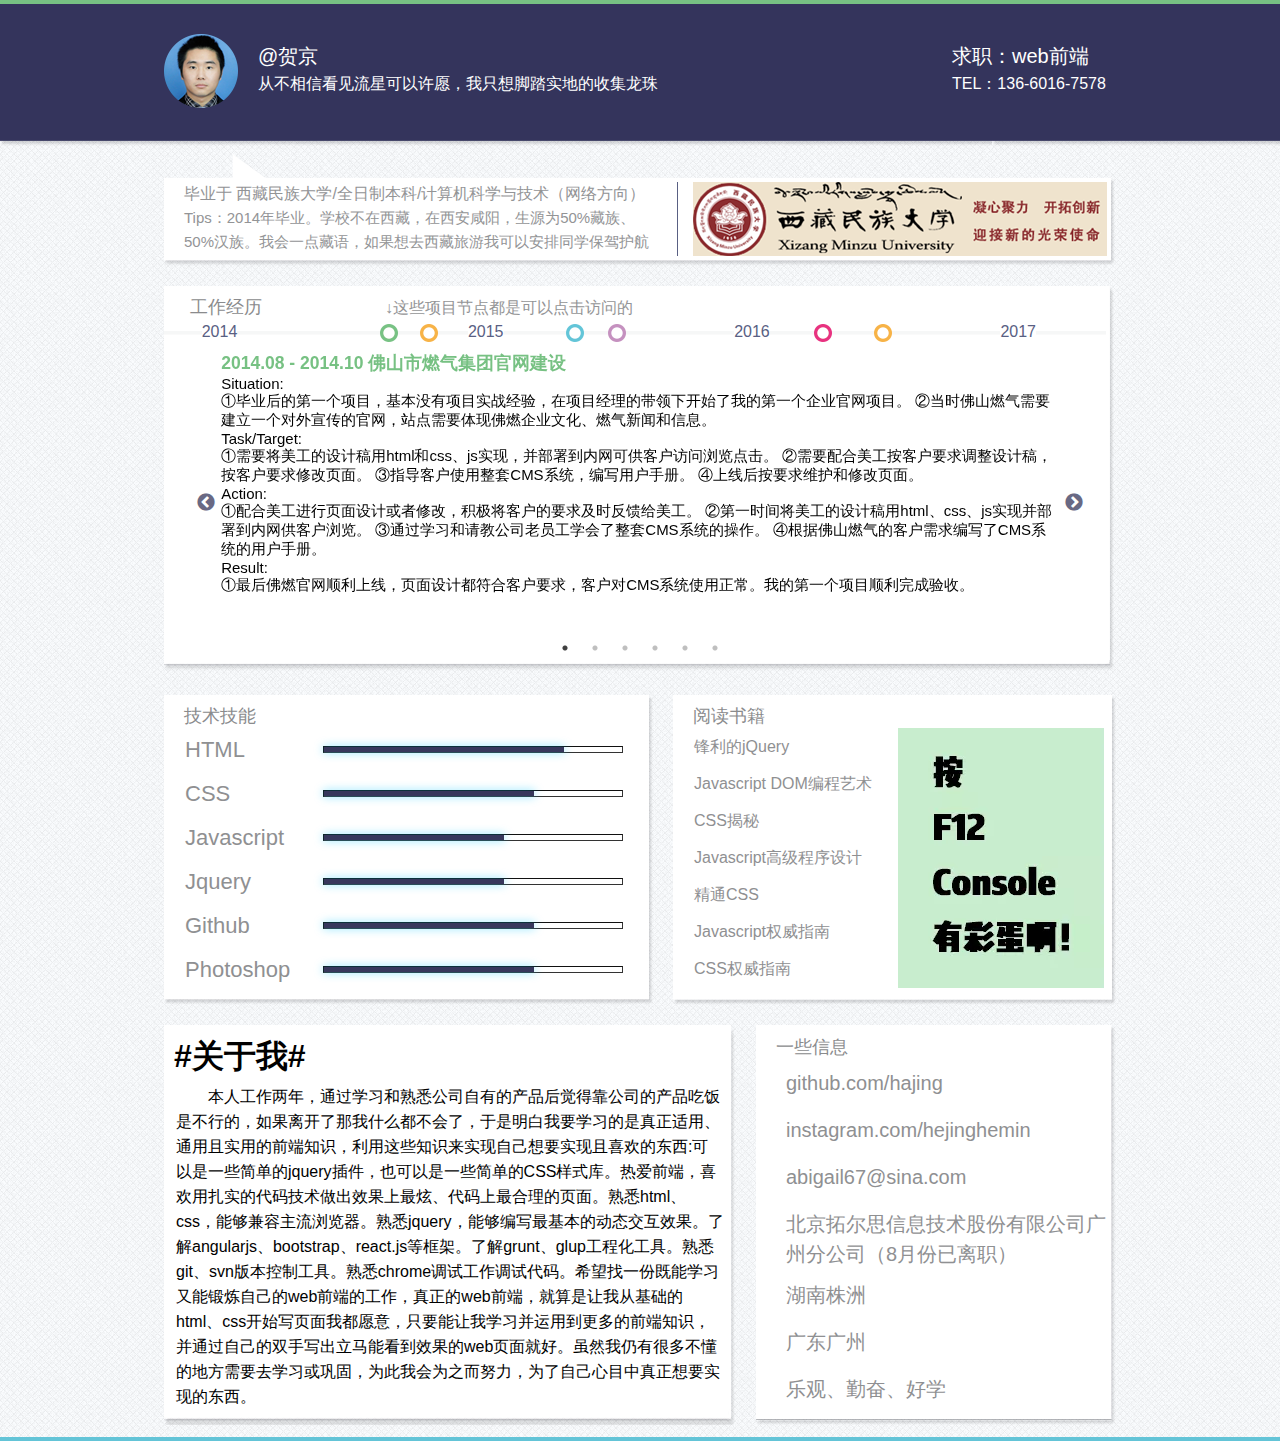
<file: index.html>
<!DOCTYPE html>
<html lang="en">
<head>
    <meta charset="UTF-8">
    <title>贺京简历</title>
    <link rel="icon" href="images/favicon.ico">
    <link rel="stylesheet" href="styles/reset.css" />
    <link rel="stylesheet" href="styles/skill.css" />
    <link rel="stylesheet" href="styles/fonts.css" />
    <link rel="stylesheet" href="styles/index.css" />
    <link rel="stylesheet" href="styles/slick.css" />
    <link rel="stylesheet" href="styles/slick-theme.css" />
    <link rel="stylesheet" href="http://code.ionicframework.com/ionicons/2.0.1/css/ionicons.min.css" />
    <link rel="stylesheet" href="styles/tooltips.css" />
    <link rel="stylesheet" href="styles/animate.css">
</head>
<body>
<div class="header">
    <div class="public-container clearfloat">
        <div class="header-photo float-left"><a href="#"></a></div>
        <div class="header-mid float-left">
            <p class="my-name">@贺京
                <span class="ion-social-chrome-outline"></span>
                <span class="ion-social-dribbble-outline"></span>
                <span class="ion-social-html5-outline"></span>
                <span class="ion-social-css3-outline"></span>
                <span class="ion-social-javascript-outline"></span>
                <span class="ion-social-angular-outline"></span>
                <span class="ion-social-sass"></span>
            </p>
            <p class="my-introduce">从不相信看见流星可以许愿，我只想脚踏实地的收集龙珠</p>
        </div>
        <div class="header-info float-right">
            <p class="my-birth ">求职：web前端</p>
            <p class="my-phone ">TEL：136-6016-7578</p>
        </div>
    </div>
</div>
<div class="university">
    <div class="university-info public-container">
        <div class="university-name float-left">
            <p class="graduation-info animated zoomIn">毕业于 西藏民族大学/全日制本科/计算机科学与技术（网络方向）</p>
            <p class="some-tips animated zoomIn">Tips：2014年毕业。学校不在西藏，在西安咸阳，生源为50%藏族、50%汉族。我会一点藏语，如果想去西藏旅游我可以安排同学保驾护航</p>
        </div>
        <div class="university-logo float-right">
            <a class="tooltips-top" data-tooltips="(눈_눈)应该不会有人说我在帮学校打广告吧，不会玩真的举报我吧 (ง •̀_•́)ง┻━┻ " title="西藏民族大学,点击可访问" target="_blank" href="http://baike.baidu.com/link?url=kOkjsMharUzK5vvzofLGTBQajDALG_eP4PoKnV4ZICQW_C3OxlEjjxFpkznuaQ3IZ9SKh5mh8TqFNiZNN0mx9Uwcb9tB5c2M8KDYQNEnSxk_MXf741KLjba_rmzKNfS14_TT-KOkUbr0DPRE-1eMwK"></a>
        </div>
    </div>
</div>
<div class="experience">
    <div class="experience-show public-container">
        <div class="experience-title">工作经历 <span id="tips">↓这些项目节点都是可以点击访问的</span></div>
        <ul class="experience-item">
            <li class="first-li">
                <span class="li-fir-span">2014</span>
                <a href="http://www.fsgas.com/" target="_blank" data-tooltips="毕业后的第一个项目，新手上路。点击可访问" class="experience-one tooltips-top slick_dots"></a>
                <a href="http://www.gddrc.gov.cn/" target="_blank" data-tooltips="14年9月份的项目，当时驻点在发改委。点击可访问" class="experience-two tooltips-top slick_dots"></a>
                <span class="li-sec-span">2015</span>
                <a href="http://www.jxzwfww.gov.cn/bmfw/" data-tooltips="当时出差到南昌江西省政府，没日没夜连续加班七天。点击可访问" target="_blank" class="experience-three tooltips-top slick_dots"></a>
                <a href="http://www.gdd.gov.cn/" data-tooltips="广州开发区政府门户网项目，当时驻点伙食还是不错。点击可访问" target="_blank" class="experience-four tooltips-top slick_dots"></a>
                <span class="li-thi-span">2016</span>
                <a href="http://www.gz121.gov.cn/" data-tooltips="广州市气象局项目，气象局环境超级好，像个别墅。点击可访问" target="_blank" class="experience-five tooltips-top slick_dots"></a>
                <a href="http://www.gffunds.com.cn/" data-tooltips="广发基金项目，学到了很多很多，到此决定辞职专注前端。点击可访问" target="_blank" class="experience-six tooltips-top slick_dots"></a>
                <span class="li-fou-span">2017</span>
            </li>
        </ul>
        <div class="test-class">
            <div>
                <h3 class="experience-green">2014.08 - 2014.10 佛山市燃气集团官网建设</h3>
                <p>
                    <p>Situation:</p>
                    <p>
                        ①毕业后的第一个项目，基本没有项目实战经验，在项目经理的带领下开始了我的第一个企业官网项目。
                        ②当时佛山燃气需要建立一个对外宣传的官网，站点需要体现佛燃企业文化、燃气新闻和信息。
                    </p>
                    <p>Task/Target:</p>
                    <p>
                        ①需要将美工的设计稿用html和css、js实现，并部署到内网可供客户访问浏览点击。
                        ②需要配合美工按客户要求调整设计稿，按客户要求修改页面。
                        ③指导客户使用整套CMS系统，编写用户手册。
                        ④上线后按要求维护和修改页面。
                    </p>
                    <p>Action:</p>
                    <p>
                        ①配合美工进行页面设计或者修改，积极将客户的要求及时反馈给美工。
                        ②第一时间将美工的设计稿用html、css、js实现并部署到内网供客户浏览。
                        ③通过学习和请教公司老员工学会了整套CMS系统的操作。
                        ④根据佛山燃气的客户需求编写了CMS系统的用户手册。
                    </p>
                    <p>Result:</p>
                    <p>
                        ①最后佛燃官网顺利上线，页面设计都符合客户要求，客户对CMS系统使用正常。我的第一个项目顺利完成验收。
                    </p>
                </p>
            </div>
            <div>
                <h3 class="experience-yellow">2014.09 - 2015.03 广东省发改委门户网站改版</h3>
                <p>
                <p>Situation:</p>
                <p>
                    ①因为我html、css基础比较好，于是在佛燃项目期间被借调到发改委官网旧站改版项目。
                    ②发改委旧站部署的旧服务器空间基本满了，已将数据迁移，需设根据新的设计稿建站以展示迁移出的数据。
                </p>
                <p>Task/Target:</p>
                <p>
                    ①驻点发改委。
                    ②用html、css、js实现美工的设计稿并部署到新服务器展示数据。
                    ③配合美工按客户要求修改设计稿，按客户要求调整页面。
                    ④对服务器数据库进行整理，删除旧系统遗留不必要的数据。
                    ⑤调整旧站的页面以及旧站页面的兼容性。
                </p>
                <p>Action:</p>
                <p>
                    ①第一时间将美工的设计稿用html、css、js实现并部署到新服务器。
                    ②积极将客户的要求及时反馈给美工，按客户的要求修改页面。
                    ③用基本的SQL语句对数据库旧数据进行删除整理。
                    ④将旧站的table布局用div的方式进行替换，并解决一些兼容性问题。
                </p>
                <p>Result:</p>
                <p>
                    ①开始接触页面兼容性问题。学会了和客户交流的方式，学会了按权重来处理事情和任务。发改委项目顺利上线。
                </p>
                </p>
            </div>
            <div>
                <h3 class="experience-blue">2015.04 - 2015.04 江西政务服务网建设</h3>
                <p>
                <p>Situation:</p>
                <p>
                    ①项目急于上线，客户看不到成果想投诉，项目经理决定带一队人前往江西省南昌市江西省政府直接参与工作。
                    ②队伍一共七人，负责前端工作的有三个，其中一个是我。
                </p>
                <p>Task/Target:</p>
                <p>
                    ①参照浙江政务服务网便民服务模块实现相同功能。
                    ②用html和css、js实现美工设计稿。
                    ③实现地图查询功能、并提供附件公共设施、场馆设施信息，实现当前位置与目的地交通路线规划。
                    ④根据接口数据在前台页面实现五角星打分。
                </p>
                <p>Action:</p>
                <p>
                    ①研究浙江政务服务网便民服务模块。
                    ②做好前期准备，按需求实现美工设计稿。
                    ③调用百度地图api实现地图功能，将坐标中心设置为省政府，以便查询范围准确。
                    ④用$.ajax获取接口数据并根据相应的数值按比例换算成背景宽度以实现打分。
                </p>
                <p>Result:</p>
                <p>
                    ①开始使用$.ajax方法调用数据接口。经过七天没日没夜的加班工作，最终完成项目及时上线。
                </p>
                </p>
            </div>
            <div>
                <h3 class="experience-purple">2015.06 - 2015.08 广州开发区、萝岗区政府门户网站建设</h3>
                <p>
                <p>Situation:</p>
                <p>
                    ①整个项目就我一个人。
                    ②时间为两个月，要在广州开发区正式挂牌之前完成。
                </p>
                <p>Task/Target:</p>
                <p>
                    ①完成整个站点的建设。
                    ②用html和css、js实现美工设计稿。
                    ③实现站内文档标题、内容检索。
                    ④实现信访信箱、问卷调查等功能。
                    ⑤实现前台发布的文章正文字体格式统一的功能。
                    ⑥上线后按要求维护和修改页面。
                </p>
                <p>Action:</p>
                <p>
                    ①驻点萝岗区政府，按需求实现美工设计稿，积极将客户的要求及时反馈给美工。
                    ②配合美工进行页面设计或者修改，在不走公司美工修改设计稿流程的情况下按客户的要求修改页面。
                    ③配合公司产品对标题和正文字段进行检索以实现检索功能。
                    ④配合公司产品用form表单实现信访信箱、问卷调查功能。
                    ⑤用jquery获取文档的相应文章内容之后进行批量的样式修改。
                </p>
                <p>Result:</p>
                <p>
                    ①前期客户需求一直在变动，但每次都按客户的要求实现了，最后顺利上线，站点没有问题一切正常。
                </p>
                </p>
            </div>
            <div>
                <h3 class="experience-red">2015.10 - 2016.03 广州市气象局门户建设</h3>
                <p>
                <p>Situation:</p>
                <p>
                    ①因为是气象官网，所以展示的数据比较多，部分调用接口，部分直接嵌套。
                    ②项目组一共两个人，驻点气象局。
                </p>
                <p>Task/Target:</p>
                <p>
                    ①完成市气象局站点80%的功能，完全负责八个区县气象局的八个站点的建设。
                    ②用html和css、js实现美工设计稿。
                    ③根据气象接口数据实时将气象信息显示在“今日天气”、“灾害预警”、“应急响应”模块。
                    ④实现可拖拽排序按个人习惯自定义显示的个性化站点。
                    ⑤上线后按要求维护和修改页面。
                </p>
                <p>Action:</p>
                <p>
                    ①按需求实现美工设计稿，积极将客户的要求及时反馈给美工。
                    ②在不走公司美工修改设计稿流程的情况下按客户的要求修改页面。
                    ③用$.ajax获取气象接口数据，并通过选择器渲染数据到前台页面。
                    ④用jquery插件实现可自由拖拽摆放的页面显示模块。
                </p>
                <p>Result:</p>
                <p>
                    ①站点顺利上线，各气象信息显示正常，各区县站点正常。后因接口数据格式调整，同事接手维护。
                </p>
                </p>
            </div>
            <div>
                <h3 class="experience-yellow">2016.04 - 2016.06 广发基金主站改版</h3>
                <p>
                <p>Situation:</p>
                <p>
                    ①广发基金80%的数据来源于接口。
                    ②用gitlab协同开发和代码管理，最后合并分支并推到正式环境。
                </p>
                <p>Task/Target:</p>
                <p>
                    ①负责广发基金主站40%的功能，完全负责客服子站建设。
                    ②用html和css、js实现美工设计稿。
                    ③调用基金接口获取数据实现基金推荐功能，并展示基金收益情况和购买状态等信息。
                    ④实现前台发布的文章页面字体格式统一的功能。
                    ⑤上线后按要求维护和修改页面。
                </p>
                <p>Action:</p>
                <p>
                    ①按需求实现美工设计稿，及时处理gitlab上指派给我的任务和问题。
                    ②用Promise.resolve和$.ajax方法获取基金接口数据并绘制table表格在前台页面渲染显示基金收益情况等信息，如基金不能购买则置灰购买按钮。
                    ③用jquery获取文档的相应文章内容之后进行批量的样式修改。
                    ④配合公司产品对客服子站的问题进行检索。
                </p>
                <p>Result:</p>
                <p>
                    ①站点顺利上线。在广发基金项目中我学到了很多很多，对前端大牛更是佩服，知道了自己的不足，还需要努力。
                </p>
                </p>
            </div>
        </div>
    </div>
</div>
<div class="skill">
    <div class="skill-show public-container">
        <div class="skill-books float-right">
            <div class="skill-left-title"><a target="_blank" href="https://hajing.github.io/MyBookshelf/" title="点击访问我的书架">阅读书籍</a></div>
            <div class="books-name float-left">
                <ol id="linklist">
                    <li>
                        <a title="锋利的jQuery" target="_blank" href="https://book.douban.com/subject/10792216/">锋利的jQuery</a>
                    </li>
                    <li>
                        <a title="Javascript DOM编程艺术" target="_blank" href="https://book.douban.com/subject/6038371/">Javascript DOM编程艺术</a>
                    </li>
                    <li>
                        <a title="CSS揭秘" target="_blank" href="https://book.douban.com/subject/26745943/">CSS揭秘</a>
                    </li>
                    <li>
                        <a title="Javascript高级程序设计" target="_blank" href="https://book.douban.com/subject/10546125/">Javascript高级程序设计</a>
                    </li>
                    <li>
                        <a title="精通CSS" target="_blank" href="https://book.douban.com/subject/4736167/">精通CSS</a>
                    </li>
                    <li>
                        <a title="Javascript权威指南" target="_blank" href="https://book.douban.com/subject/10549733/">Javascript权威指南</a>
                    </li>
                    <li>
                        <a title="CSS权威指南" target="_blank" href="https://book.douban.com/subject/2308234/">CSS权威指南</a>
                    </li>
                </ol>
            </div>
        </div>
        <div class="skill-detail float-left">
            <div class="skill-right-title">技术技能</div>
            <div class="skill-name float-left">
                <ul class="skill-list">
                    <li class="skill-item">HTML</li>
                    <li class="skill-item">CSS</li>
                    <li class="skill-item">Javascript</li>
                    <li class="skill-item">Jquery</li>
                    <li class="skill-item">Github</li>
                    <li class="skill-item">Photoshop</li>
                </ul>
            </div>
            <div class="skill-line float-right">
                <div class="content">
                    <div class="col">
                        <ul id="skill">
                            <li><span title="80%" class="expand html"></span></li>
                            <li><span title="70%" class="expand css"></span></li>
                            <li><span title="60%" class="expand javascript"></span></li>
                            <li><span title="60%" class="expand jquery"></span></li>
                            <li><span title="70%" class="expand github"></span></li>
                            <li><span title="70%" class="expand photoshop"></span></li>
                        </ul>
                    </div>
                </div>
            </div>
        </div>
    </div>
</div>
<div class="about">
    <div class="about-detail public-container">
        <div class="about-webDesign float-right">
            <div class="about-info-title">一些信息</div>
            <ul class="about-info">
                <li><span class="ion-social-github"></span><a title="贺京的github" target="_blank" href="https://github.com/hajing">github.com/hajing</a></li>
                <li><span class="ion-social-instagram"></span><a title="贺京的ins" target="_blank" href="https://www.instagram.com/hejinghemin/">instagram.com/hejinghemin</a></li>
                <li><span class="ion-email-unread"></span><a title="点击给我发送邮件" href="mailto:abigail67@sina.com">abigail67@sina.com</a></li>
                <li><span class="ion-ios-briefcase"></span><a class="about-info-nolink">北京拓尔思信息技术股份有限公司广州分公司（8月份已离职）</a></li>
                <li><span class="ion-ios-home"></span><a class="about-info-nolink">湖南株洲</a></li>
                <li><span class="ion-ios-location"></span><a class="about-info-nolink">广东广州</a></li>
                <li><span class="ion-ios-pricetags"></span><a class="about-info-nolink">乐观、勤奋、好学</a></li>
            </ul>
        </div>
        <div class="about-me">
            <h1>#关于我#</h1>
            <p>
                本人工作两年，通过学习和熟悉公司自有的产品后觉得靠公司的产品吃饭是不行的，如果离开了那我什么都不会了，于是明白我要学习的是真正适用、通用且实用的前端知识，利用这些知识来实现自己想要实现且喜欢的东西:可以是一些简单的jquery插件，也可以是一些简单的CSS样式库。热爱前端，喜欢用扎实的代码技术做出效果上最炫、代码上最合理的页面。熟悉html、css，能够兼容主流浏览器。熟悉jquery，能够编写最基本的动态交互效果。了解angularjs、bootstrap、react.js等框架。了解grunt、glup工程化工具。熟悉git、svn版本控制工具。熟悉chrome调试工作调试代码。希望找一份既能学习又能锻炼自己的web前端的工作，真正的web前端，就算是让我从基础的html、css开始写页面我都愿意，只要能让我学习并运用到更多的前端知识，并通过自己的双手写出立马能看到效果的web页面就好。虽然我仍有很多不懂的地方需要去学习或巩固，为此我会为之而努力，为了自己心目中真正想要实现的东西。
            </p>
        </div>
    </div>
</div>
<div class="footer"></div>
<script src="scripts/jquery.js"></script>
<script src="scripts/slick.min.js"></script>
<script src="scripts/addLoadEvent.js"></script>
<script src="scripts/index.js"></script>
<script src="scripts/insertAfter.js"></script>
<script src="scripts/moveElement.js"></script>
<script src="scripts/prepareSlideshow.js"></script>
<script src="scripts/fun_dog.js"></script>
<script type="text/javascript">
    if(window.location.toString().indexOf('pref=padindex') != -1){
    }else{
        if(/AppleWebKit.*Mobile/i.test(navigator.userAgent) || (/MIDP|SymbianOS|NOKIA|SAMSUNG|LG|NEC|TCL|Alcatel|BIRD|DBTEL|Dopod|PHILIPS|HAIER|LENOVO|MOT-|Nokia|SonyEricsson|SIE-|Amoi|ZTE/.test(navigator.userAgent))){
            if(window.location.href.indexOf("?mobile")<0){
                try{
                    if(/Android|Windows Phone|webOS|iPhone|iPod|BlackBerry/i.test(navigator.userAgent)){
                        window.location.href="mobile.html";
                    }else if(/iPad/i.test(navigator.userAgent)){
                        window.location.href="mobile.html"
                    }else{
                        window.location.href="mobile.html"
                    }
                }catch(e){}
            }
        }
    }
</script>
</body>
</html>
</file>
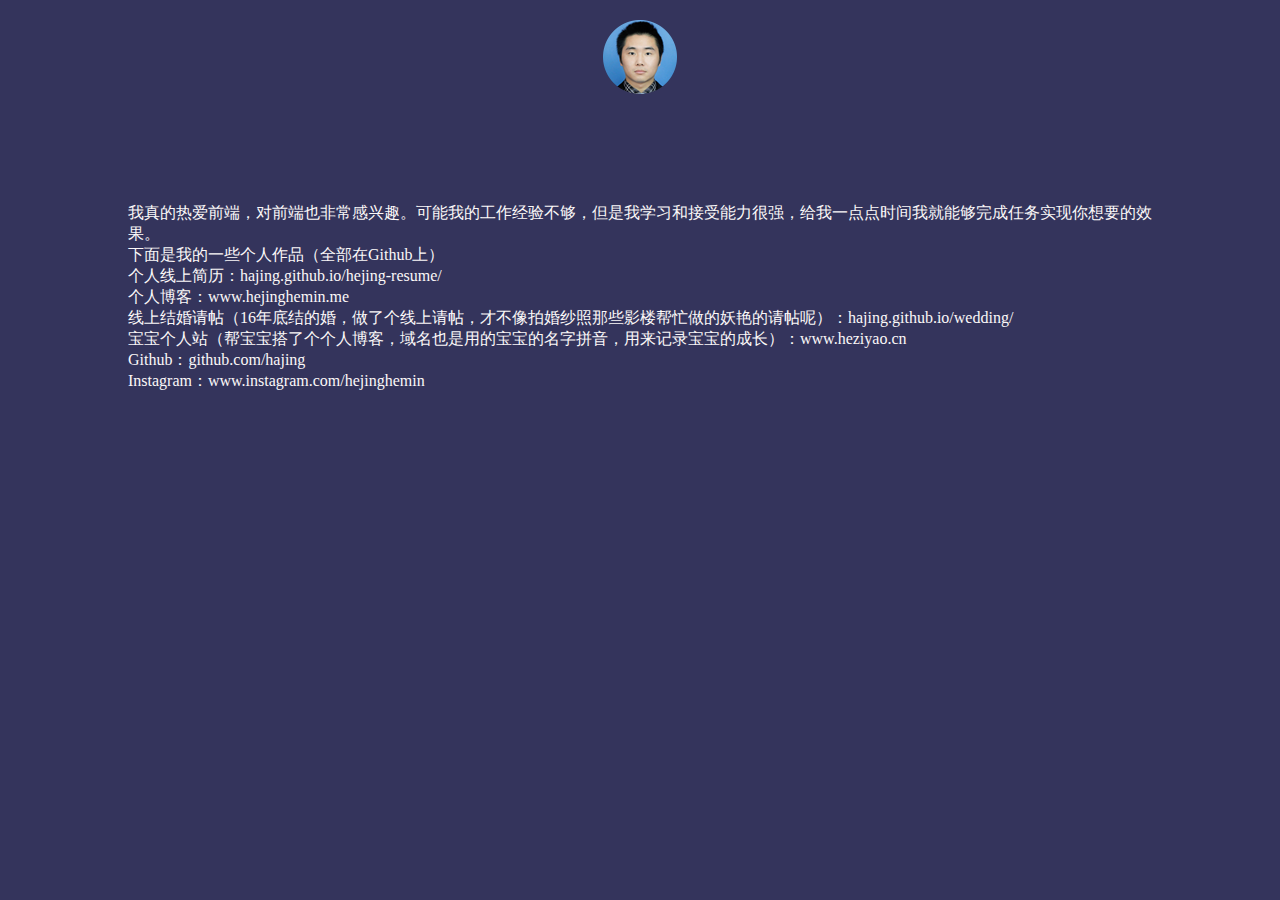
<file: mobile.html>
<!DOCTYPE html>
<html lang="en">
<head>
    <meta charset="UTF-8">
    <meta name="viewport" content="width=device-width, initial-scale=1, user-scalable=no, minimal-ui">
    <meta content="yes" name="apple-mobile-web-app-capable">
    <meta content="black" name="apple-mobile-web-app-status-bar-style">
    <meta name="format-detection" content="telephone=no, email=no">
    <title>贺京简历</title>
    <link rel="stylesheet" href="styles/PageSlider.css"/>
    <!--custom style-->
    <style>
    </style>
</head>
<body>
<div class="page-wrap">
    <div class="page">
        <div class="mypic"><img src="images/hejing.png"></div>
        <div class="title">贺京</div>
        <div class="subtitle">从不相信看见流星可以许愿，我只想脚踏实地的收集龙珠</div>
        <div class="content">
            我真的热爱前端，对前端也非常感兴趣。可能我的工作经验不够，但是我学习和接受能力很强，给我一点点时间我就能够完成任务实现你想要的效果。
            <br>
            下面是我的一些个人作品（全部在Github上）
            <br>
            个人线上简历：hajing.github.io/hejing-resume/
            <br>
            个人博客：www.hejinghemin.me
            <br>
            线上结婚请帖（16年底结的婚，做了个线上请帖，才不像拍婚纱照那些影楼帮忙做的妖艳的请帖呢）：hajing.github.io/wedding/
            <br>
            宝宝个人站（帮宝宝搭了个个人博客，域名也是用的宝宝的名字拼音，用来记录宝宝的成长）：www.heziyao.cn
            <br>
            Github：github.com/hajing
            <br>
            Instagram：www.instagram.com/hejinghemin
        </div>
        <div class="arrow-h"><i></i></div>
    </div>

    <div class="page">
        <div class="title">#关于我#</div>
        <div class="subtitle"></div>
        <div class="content">
            本人工作两年，通过学习和熟悉公司自有的产品后觉得靠公司的产品吃饭是不行的，如果离开了那我什么都不会了，于是明白我要学习的是真正适用、通用且实用的前端知识，利用这些知识来实现自己想要实现且喜欢的东西:可以是一些简单的jquery插件，也可以是一些简单的CSS样式库。热爱前端，喜欢用扎实的代码技术做出效果上最炫、代码上最合理的页面。熟悉html、css，能够兼容主流浏览器。熟悉jquery，能够编写最基本的动态交互效果。了解angularjs、bootstrap、react.js等框架。了解grunt、glup工程化工具。熟悉git、svn版本控制工具。熟悉chrome调试工作调试代码。希望找一份既能学习又能锻炼自己的web前端的工作，真正的web前端，就算是让我从基础的html、css开始写页面我都愿意，只要能让我学习并运用到更多的前端知识，并通过自己的双手写出立马能看到效果的web页面就好。虽然我仍有很多不懂的地方需要去学习或巩固，为此我会为之而努力，为了自己心目中真正想要实现的东西。
        </div>
    </div>
</div>

<script src="scripts/zepto.min.js"></script>
<script src="scripts/PageSlider.js"></script>
<script>
    new PageSlider({
        pages: $('.page-wrap .page'),
        direction: 'h',
        animationPlayOnce: true
    });
</script>
</body>
</html>
</file>
<file: styles/skill.css>
* {margin: 0; padding: 0; outline: none;}
.content{
    width: 300px;
    position:relative;
    height: 252px;
    top: 18px;
}
.col {
    margin-left: -30px;
    width:300px;
}

#skill {
    list-style:none;
    /*padding-top:10px;*/
}

#skill li {
    margin-bottom:37px;
    height:5px;
    border-left:1px solid #111;
    border-top:1px solid #111;
    border-right:1px solid #333;
    border-bottom:1px solid #333;
}
#skill li:last-child{
    margin-bottom: 0px;
}
#skill li:last-child{
    margin-bottom: 0;
}

#skill li em {
    position:relative;
    top:-30px;
}

.expand {
    height:5px;
    background:#37375c;
    position:absolute;
    box-shadow:0px 0px 10px 1px rgba(0,198,255,0.4);
}

.html       { width:80%;  -moz-animation:html 2s ease-out;       -webkit-animation:html 2s ease-out;       }
.css        { width:70%;  -moz-animation:css 2s ease-out;        -webkit-animation:css 2s ease-out;        }
.javascript      { width:60%;  -moz-animation:javascript 2s ease-out;      -webkit-animation:javascript 2s ease-out;      }
.jquery   { width:60%;  -moz-animation:jquery 2s ease-out;   -webkit-animation:jquery 2s ease-out;   }
.github       { width:70%; -moz-animation:github 2s ease-out; -webkit-animation:github 2s ease-out; }
.photoshop { width:70%; -moz-animation:photoshop 2s ease-out; -webkit-animation:photoshop 2s ease-out; }

@-moz-keyframes html       { 0%  { width:0px;} 100%{ width:80%;}  }
@-moz-keyframes css        { 0%  { width:0px;} 100%{ width:70%;}  }
@-moz-keyframes javascript      { 0%  { width:0px;} 100%{ width:60%;}  }
@-moz-keyframes jquery   { 0%  { width:0px;} 100%{ width:60%;}  }
@-moz-keyframes github      { 0%  { width:0px;} 100%{ width:70%;} }
@-moz-keyframes photoshop { 0%  { width:0px;} 100%{ width:70%;} }

@-webkit-keyframes html       { 0%  { width:0px;} 100%{ width:80%;}  }
@-webkit-keyframes css        { 0%  { width:0px;} 100%{ width:70%;}  }
@-webkit-keyframes javascript      { 0%  { width:0px;} 100%{ width:60%;}  }
@-webkit-keyframes jquery   { 0%  { width:0px;} 100%{ width:60%;}  }
@-webkit-keyframes github       { 0%  { width:0px;} 100%{ width:70%;} }
@-webkit-keyframes photoshop { 0%  { width:0px;} 100%{ width:70%;} }
</file>
<file: styles/fonts.css>
/**
 * Created by hejing on 2016/11/5.
 */
@font-face {
    font-family: "Line";
    src: url("../fonts/Line.ttf");
}
@font-face {
    font-family: "Mononoki";
    src: url("../fonts/Mononoki.ttf");
}
@font-face {
    font-family: "SiYuan";
    src: url("../fonts/NotoSansCJKsc.otf");
}
@font-face {
    font-family: "XinQN";
    src: url("../fonts/XinQingNian.otf");
}
</file>
<file: styles/index.css>
/**
 * Created by hejing on 2016/11/5.
 */
body{
    background: #f1f2f3 url("../images/bg.png") repeat top left;
    /*font-family: SiYuan;*/
    font-family: Lato, "PingFang SC", "Microsoft YaHei", sans-serif;
}
.header{
    height: 142px;
    background: url("../images/header_background.png") repeat-x;
    border-top: #77c183 4px solid;
}
.header .header-photo{
    margin-top: 30px;
}
.header .header-photo a{
    height: 74px;
    width: 74px;
    background: url("../images/hejing.png") no-repeat;
}
.header-mid{
    width: 408px;
    height: 74px;
    margin-top: 38px;
    margin-left: 20px;
    color: #ffffff;
    line-height: 28px;
}
.my-name{
    font-size: 20px;
}
.my-name span:first-child{
    padding-left: 10px;
}
.my-introduce{
    font-size: 16px;
}
.header-info{
    width: 164px;
    height: 74px;
    margin-top: 38px;
    color: #ffffff;
    /*margin-right: -15px;*/
    line-height: 28px;
}
.my-birth{
    /*font-family: Mononoki;*/
    font-size: 20px;
}
.my-phone{
    /*font-family: Mononoki;*/
    font-size: 16px;
}
.university{
    margin-top: 8px;
}
.university-info{
    height: 84px;
    padding-top: 28px;
    background: url("../images/university_background.png") no-repeat;
}
.university-name {
    width: 50%;
    padding-left: 20px;
    color: #939496;
    line-height: 24px;
}
.graduation-info{
    /*font-family: SiYuan;*/
    font-size: 16px;
}
.some-tips{
    /*font-family: SiYuan;*/
    font-size: 15px;
}
.university-logo{
    width: 438px;
    height: 74px;
    border-left: #596083 1px solid;
}
.university-logo a{
    width: 414px;
    height: 74px;
    background: url("../images/university_logo.png") no-repeat;
    margin-left: 15px;
    position: absolute;
}
.experience{
    margin-top: 20px;
}
.experience a{
    display: inline-block;
}
.experience-show {
    height: 400px;
    padding-top: 9px;
    background: url("../images/experience_background_2.png") no-repeat;
}
.experience-title{
    color: #8a8b8d;
    /*font-family: SiYuan;*/
    font-size: 18px;
    margin-left: 26px;
}
.experience-item{
    margin-top: 12px;
}
.first-li{
    height: 20px;
    width: 99%;
    background: url("../images/timeline.png") no-repeat;
    line-height: 1px;
    color: #596083;
}
.li-fir-span{
    margin-left: 4%;
    background-color: #ffffff;
    color: #596083;
    /*font-family: SiYuan;*/
    width: 38px;
    height: 22px;
    z-index: 5;
}
.li-sec-span{
    margin-left: 24%;
    background-color: #ffffff;
    color: #596083;
    /*font-family: SiYuan;*/
    width: 38px;
    height: 22px;
}
.li-thi-span{
    margin-left: 24%;
    background-color: #ffffff;
    color: #596083;
    /*font-family: SiYuan;*/
    width: 38px;
    height: 22px;
}
.li-fou-span{
    margin-left: 24%;
    background-color: #ffffff;
    color: #596083;
    /*font-family: SiYuan;*/
    width: 38px;
    height: 22px;
}
.experience-one{
    width: 18px;
    height: 18px;
    background: url("../images/green.png") no-repeat;
    position: absolute;
    top: 38px;
    left: 216px;
}
.experience-two{
    width: 18px;
    height: 18px;
    background: url("../images/yellow.png") no-repeat;
    position: absolute;
    top: 38px;
    left: 256px;
}
.experience-three{
    width: 18px;
    height: 18px;
    background: url("../images/blue.png") no-repeat;
    position: absolute;
    top: 38px;
    left: 402px;
}
.experience-four{
    width: 18px;
    height: 18px;
    background: url("../images/purple.png") no-repeat;
    position: absolute;
    top: 38px;
    left: 444px;
}
.experience-five{
    width: 18px;
    height: 18px;
    background: url("../images/red.png") no-repeat;
    position: absolute;
    top: 38px;
    left: 650px;
}
.experience-six{
    width: 18px;
    height: 18px;
    background: url("../images/yellow.png") no-repeat;
    position: absolute;
    top: 38px;
    left: 710px;
}
.item{
    margin-top: 1px;
    margin-left: 26px;
    width: 94%;
    color: #8f9092;
    font-size: 16px;
    line-height: 20px;
}
.item i{
    font-style: normal;
}
.experience-green{
    color: #77c183;
}
.experience-yellow{
    color: #f7b149;
}
.experience-blue{
    color: #63c4d7;
}
.experience-purple{
    color: #c490be;
}
.experience-red{
    color: #e7357f;
}
.skill{
    /*margin-top: 20px;*/
}
.skill-show{
    height: 310px;
}
.skill-books{
    width: 443px;
    height: 301px;
    background: url("../images/reading_background.png") no-repeat;
    padding-top: 9px;
}
.skill-left-title a{
    margin-left: 20px;
    color: #8a8b8d;
    font-size: 18px;
}
.skill-left-title a:hover{
    color: #000000;
}
#linklist{
    /*width: 186px;*/
    height: 270px;
    margin-left: 21px;
}
#linklist li{
    font-size: 16px;
    line-height: 37px;
}
#linklist li a{
    color: #8f9092;
}
#linklist li a:hover{
    color: #000000;
}
#slideshow {
    width: 206px;
    height: 260px;
    position: relative;
    overflow: hidden;
    float: right;
    margin-right: 12px;
}
#preview{
    position: absolute;
}
.skill-detail{
    width: 489px;
    height: 301px;
    background: url("../images/skill_background.png") no-repeat;
    padding-top: 9px;
}
.skill-right-title{
    margin-left: 20px;
    color: #8a8b8d;
    font-size: 18px;
}
.skill-list{
    width: 136px;
    height: 270px;
    margin-left: 21px;
    color: #8f9092;
}
.skill-item{
    font-size: 22px;
    line-height: 44px;
}
.about{
    margin-top: 20px;
}
.about-detail{
    height: 400px;
}
.about-me{
    width: 571px;
    height: 390px;
    background: url("../images/about_background_2.png") no-repeat;
    padding-top: 10px;
}
.about-me h1{
    padding-left: 10px;
}
.about-me p{
    padding-left: 12px;
    width: 96%;
    font-size: 16px;
    line-height: 25px;
    text-indent: 32px;
    margin-top: 5px;
}
.contact-item{
    margin-left: 55px;
    text-align: center;
}
.contact-item:first-child{
    margin-left: 0px;
}
.contact-github, .contact-weibo, .contact-phone, .contact-email{
    width: 90px;
    height: 98px;
    background: url("../images/smile.png") no-repeat;
}
.about-webDesign{
    width: 360px;
    height: 390px;
    background: url("../images/webdesign_background.png") no-repeat;
    padding-top: 10px;
}
.about-info{
    width: 90%;
    height: 360px;
    padding-left: 20px;
    font-size: 20px;
    line-height: 24px;
}
.about-info span{
    font-size: 35px;
    line-height: 47px;
}
.about-info a{
    display: inline;
    color: #8f9092;
    position: relative;
    top: -5px;
    left: 10px;
}
.about-info a:hover{
    color: #000000;
}
.about-info-title{
    margin-left: 20px;
    color: #8a8b8d;
    font-size: 18px;
}
.about-info-nolink{
    cursor: default;
}
.footer{
    margin-top: 12px;
    border-top: #63c4d7 4px solid;
}
#tips {
    font-size: 16px;
    margin-left: 118px;
    display: none;
}
.test-class{
    width: 88%;
    margin: 0 auto;
    height: 76%;
    font-size: 15px;
}
/*公共样式*/
.public-container{
    position: relative;
    margin: 0 auto;
    width: 952px;
}
.float-left{
    float: left;
}
.float-right{
    float: right;
}
.fontbold{
    font-weight: bold;
}
</file>
<file: styles/tooltips.css>
[data-tooltips]{display:inline-block;}[data-tooltips]:before,[data-tooltips]:after{border-radius:4px;position:absolute;transform:translate3d(0,0,0);-moz-transform:translate3d(0,0,0);-webkit-transform:translate3d(0,0,0);visibility:hidden;opacity:0;z-index:1000000;pointer-events:none;transition:.3s ease;-moz-transition:.3s ease;-webkit-transition:.3s ease;transition-delay:0ms;-moz-transition-delay:0ms;-webkit-transition-delay:0ms}[data-tooltips]:hover:before,[data-tooltips]:hover:after{visibility:visible;opacity:1}[data-tooltips]:hover:before,[data-tooltips]:hover:after{transition-delay:100ms;-moz-transition-delay:100ms;-webkit-transition-delay:100ms}[data-tooltips]:before{content:'';position:absolute;background:transparent;border:6px solid transparent;z-index:1000001}[data-tooltips]:after{content:attr(data-tooltips);background:#383838;color:#fff;padding:8px 10px;font-size:12px;font-family:'Helvetica Neue',Helvetica,Arial,sans-serif;line-height:12px;white-space:nowrap}[data-tooltips='']:before,[data-tooltips='']:after{display:none !important}[data-tooltips]:after{text-shadow:0 -1px 0 #2a2a2a;box-shadow:4px 4px 8px rgba(0,0,0,0.3)}.tooltips-top-left:before{border-top-color:#383838}.tooltips-top-right:before{border-top-color:#383838}.tooltips-top:before{border-top-color:#383838}.tooltips-bottom-left:before{border-bottom-color:#383838}.tooltips-bottom-right:before{border-bottom-color:#383838}.tooltips-bottom:before{border-bottom-color:#383838}.tooltips-left:before{border-left-color:#383838}.tooltips-right:before{border-right-color:#383838}.tooltips-top:before{margin-bottom:-11px}.tooltips-top:before,.tooltips-top:after{bottom:100%;left:50%}.tooltips-top:before{left:calc(50% - 6px)}.tooltips-top:after{transform:translateX(-50%);-moz-transform:translateX(-50%);-webkit-transform:translateX(-50%)}.tooltips-top:hover:before,.tooltips-top:focus:before{transform:translateY(-8px);-moz-transform:translateY(-8px);-webkit-transform:translateY(-8px)}.tooltips-top:hover:after,.tooltips-top:focus:after{transform:translateX(-50%) translateY(-8px);-moz-transform:translateX(-50%) translateY(-8px);-webkit-transform:translateX(-50%) translateY(-8px)}.tooltips-bottom:before{margin-top:-11px}.tooltips-bottom:before,.tooltips-bottom:after{top:100%;left:50%}.tooltips-bottom:before{left:calc(50% - 6px)}.tooltips-bottom:after{transform:translateX(-50%);-moz-transform:translateX(-50%);-webkit-transform:translateX(-50%)}.tooltips-bottom:hover:before,.tooltips-bottom:focus:before{transform:translateY(8px);-moz-transform:translateY(8px);-webkit-transform:translateY(8px)}.tooltips-bottom:hover:after,.tooltips-bottom:focus:after{transform:translateX(-50%) translateY(8px);-moz-transform:translateX(-50%) translateY(8px);-webkit-transform:translateX(-50%) translateY(8px)}.tooltips-right:before{margin-left:-11px;margin-bottom:-6px}.tooltips-right:after{margin-bottom:-14px}.tooltips-right:before,.tooltips-right:after{left:100%;bottom:50%}.tooltips-right:hover:before,.tooltips-right:focus:before{transform:translateX(8px);-moz-transform:translateX(8px);-webkit-transform:translateX(8px)}.tooltips-right:hover:after,.tooltips-right:focus:after{transform:translateX(8px);-moz-transform:translateX(8px);-webkit-transform:translateX(8px)}.tooltips-left:before{margin-right:-11px;margin-bottom:-6px}.tooltips-left:after{margin-bottom:-14px}.tooltips-left:before,.tooltips-left:after{right:100%;bottom:50%}.tooltips-left:hover:before,.tooltips-left:focus:before{transform:translateX(-8px);-moz-transform:translateX(-8px);-webkit-transform:translateX(-8px)}.tooltips-left:hover:after,.tooltips-left:focus:after{transform:translateX(-8px);-moz-transform:translateX(-8px);-webkit-transform:translateX(-8px)}.tooltips-top-left:before{margin-bottom:-11px}.tooltips-top-left:before,.tooltips-top-left:after{bottom:100%;left:50%}.tooltips-top-left:before{left:calc(50% - 6px)}.tooltips-top-left:after{transform:translateX(-100%);-moz-transform:translateX(-100%);-webkit-transform:translateX(-100%)}.tooltips-top-left:after{margin-left:12px}.tooltips-top-left:hover:before,.tooltips-top-left:focus:before{transform:translateY(-8px);-moz-transform:translateY(-8px);-webkit-transform:translateY(-8px)}.tooltips-top-left:hover:after,.tooltips-top-left:focus:after{transform:translateX(-100%) translateY(-8px);-moz-transform:translateX(-100%) translateY(-8px);-webkit-transform:translateX(-100%) translateY(-8px)}.tooltips-top-right:before{margin-bottom:-11px}.tooltips-top-right:before,.tooltips-top-right:after{bottom:100%;left:50%}.tooltips-top-right:before{left:calc(50% - 6px)}.tooltips-top-right:after{transform:translateX(0);-moz-transform:translateX(0);-webkit-transform:translateX(0)}.tooltips-top-right:after{margin-left:-12px}.tooltips-top-right:hover:before,.tooltips-top-right:focus:before{transform:translateY(-8px);-moz-transform:translateY(-8px);-webkit-transform:translateY(-8px)}.tooltips-top-right:hover:after,.tooltips-top-right:focus:after{transform:translateY(-8px);-moz-transform:translateY(-8px);-webkit-transform:translateY(-8px)}.tooltips-bottom-left:before{margin-top:-11px}.tooltips-bottom-left:before,.tooltips-bottom-left:after{top:100%;left:50%}.tooltips-bottom-left:before{left:calc(50% - 6px)}.tooltips-bottom-left:after{transform:translateX(-100%);-moz-transform:translateX(-100%);-webkit-transform:translateX(-100%)}.tooltips-bottom-left:after{margin-left:12px}.tooltips-bottom-left:hover:before,.tooltips-bottom-left:focus:before{transform:translateY(8px);-moz-transform:translateY(8px);-webkit-transform:translateY(8px)}.tooltips-bottom-left:hover:after,.tooltips-bottom-left:focus:after{transform:translateX(-100%) translateY(8px);-moz-transform:translateX(-100%) translateY(8px);-webkit-transform:translateX(-100%) translateY(8px)}.tooltips-bottom-right:before{margin-top:-11px}.tooltips-bottom-right:before,.tooltips-bottom-right:after{top:100%;left:50%}.tooltips-bottom-right:before{left:calc(50% - 6px)}.tooltips-bottom-right:after{transform:translateX(0);-moz-transform:translateX(0);-webkit-transform:translateX(0)}.tooltips-bottom-right:after{margin-left:-12px}.tooltips-bottom-right:hover:before,.tooltips-bottom-right:focus:before{transform:translateY(8px);-moz-transform:translateY(8px);-webkit-transform:translateY(8px)}.tooltips-bottom-right:hover:after,.tooltips-bottom-right:focus:after{transform:translateY(8px);-moz-transform:translateY(8px);-webkit-transform:translateY(8px)}.tooltips-small:after,.tooltips-medium:after,.tooltips-large:after{white-space:normal;line-height:1.4em}.tooltips-small:after{width:80px}.tooltips-medium:after{width:150px}.tooltips-large:after{width:300px}.tooltips-always:after,.tooltips-always:before{opacity:1;visibility:visible}.tooltips-always.tooltips-top:before{transform:translateY(-8px);-moz-transform:translateY(-8px);-webkit-transform:translateY(-8px)}.tooltips-always.tooltips-top:after{transform:translateX(-50%) translateY(-8px);-moz-transform:translateX(-50%) translateY(-8px);-webkit-transform:translateX(-50%) translateY(-8px)}.tooltips-always.tooltips-top-left:before{transform:translateY(-8px);-moz-transform:translateY(-8px);-webkit-transform:translateY(-8px)}.tooltips-always.tooltips-top-left:after{transform:translateX(-100%) translateY(-8px);-moz-transform:translateX(-100%) translateY(-8px);-webkit-transform:translateX(-100%) translateY(-8px)}.tooltips-always.tooltips-top-right:before{transform:translateY(-8px);-moz-transform:translateY(-8px);-webkit-transform:translateY(-8px)}.tooltips-always.tooltips-top-right:after{transform:translateY(-8px);-moz-transform:translateY(-8px);-webkit-transform:translateY(-8px)}.tooltips-always.tooltips-bottom:before{transform:translateY(8px);-moz-transform:translateY(8px);-webkit-transform:translateY(8px)}.tooltips-always.tooltips-bottom:after{transform:translateX(-50%) translateY(8px);-moz-transform:translateX(-50%) translateY(8px);-webkit-transform:translateX(-50%) translateY(8px)}.tooltips-always.tooltips-bottom-left:before{transform:translateY(8px);-moz-transform:translateY(8px);-webkit-transform:translateY(8px)}.tooltips-always.tooltips-bottom-left:after{transform:translateX(-100%) translateY(8px);-moz-transform:translateX(-100%) translateY(8px);-webkit-transform:translateX(-100%) translateY(8px)}.tooltips-always.tooltips-bottom-right:before{transform:translateY(8px);-moz-transform:translateY(8px);-webkit-transform:translateY(8px)}.tooltips-always.tooltips-bottom-right:after{transform:translateY(8px);-moz-transform:translateY(8px);-webkit-transform:translateY(8px)}.tooltips-always.tooltips-left:before{transform:translateX(-8px);-moz-transform:translateX(-8px);-webkit-transform:translateX(-8px)}.tooltips-always.tooltips-left:after{transform:translateX(-8px);-moz-transform:translateX(-8px);-webkit-transform:translateX(-8px)}.tooltips-always.tooltips-right:before{transform:translateX(8px);-moz-transform:translateX(8px);-webkit-transform:translateX(8px)}.tooltips-always.tooltips-right:after{transform:translateX(8px);-moz-transform:translateX(8px);-webkit-transform:translateX(8px)}.tooltips-error:after{background-color:#b34e4d;text-shadow:0 -1px 0 #863b39}.tooltips-error.tooltips-top-left:before{border-top-color:#b34e4d}.tooltips-error.tooltips-top-right:before{border-top-color:#b34e4d}.tooltips-error.tooltips-top:before{border-top-color:#b34e4d}.tooltips-error.tooltips-bottom-left:before{border-bottom-color:#b34e4d}.tooltips-error.tooltips-bottom-right:before{border-bottom-color:#b34e4d}.tooltips-error.tooltips-bottom:before{border-bottom-color:#b34e4d}.tooltips-error.tooltips-left:before{border-left-color:#b34e4d}.tooltips-error.tooltips-right:before{border-right-color:#b34e4d}.tooltips-warning:after{background-color:#c09854;text-shadow:0 -1px 0 #977438}.tooltips-warning.tooltips-top-left:before{border-top-color:#c09854}.tooltips-warning.tooltips-top-right:before{border-top-color:#c09854}.tooltips-warning.tooltips-top:before{border-top-color:#c09854}.tooltips-warning.tooltips-bottom-left:before{border-bottom-color:#c09854}.tooltips-warning.tooltips-bottom-right:before{border-bottom-color:#c09854}.tooltips-warning.tooltips-bottom:before{border-bottom-color:#c09854}.tooltips-warning.tooltips-left:before{border-left-color:#c09854}.tooltips-warning.tooltips-right:before{border-right-color:#c09854}.tooltips-info:after{background-color:#3986ac;text-shadow:0 -1px 0 #2b6481}.tooltips-info.tooltips-top-left:before{border-top-color:#3986ac}.tooltips-info.tooltips-top-right:before{border-top-color:#3986ac}.tooltips-info.tooltips-top:before{border-top-color:#3986ac}.tooltips-info.tooltips-bottom-left:before{border-bottom-color:#3986ac}.tooltips-info.tooltips-bottom-right:before{border-bottom-color:#3986ac}.tooltips-info.tooltips-bottom:before{border-bottom-color:#3986ac}.tooltips-info.tooltips-left:before{border-left-color:#3986ac}.tooltips-info.tooltips-right:before{border-right-color:#3986ac}.tooltips-success:after{background-color:#458746;text-shadow:0 -1px 0 #346535}.tooltips-success.tooltips-top-left:before{border-top-color:#458746}.tooltips-success.tooltips-top-right:before{border-top-color:#458746}.tooltips-success.tooltips-top:before{border-top-color:#458746}.tooltips-success.tooltips-bottom-left:before{border-bottom-color:#458746}.tooltips-success.tooltips-bottom-right:before{border-bottom-color:#458746}.tooltips-success.tooltips-bottom:before{border-bottom-color:#458746}.tooltips-success.tooltips-left:before{border-left-color:#458746}.tooltips-success.tooltips-right:before{border-right-color:#458746}
</file>
<file: styles/PageSlider.css>
* {
    margin: 0;
    padding: 0;
}

html, body {
    width: 100%;
    height: 100%;
    overflow: hidden;
}

.page-wrap {
    width: 100%;
    height: 100%;
}

.page {
    width: 100%;
    height: 100%;
    -webkit-backface-visibility: hidden;
    -webkit-perspective: 1000;
}

.page:first-child {
    background-color: #34345c;
}
.page:last-child {
    background-color: #00BFFF;
}

.mypic{
    padding-top: 20px;
    text-align: center;
}

.title {
    width: 80%;
    text-align: center;
    padding-top: 20px;
    color: #fbf8f8;
    font-size: 18px;
    opacity: 0;
    margin: 0 auto;
}

.subtitle {
    width: 80%;
    text-align: center;
    padding-top: 20px;
    color: #fbf8f8;
    font-size: 16px;
    opacity: 0;
    margin: 0 auto;
}
.content{
    width: 80%;
    color: #fbf8f8;
    padding-top: 20px;
    padding-bottom: 20px;
    font-size: 16px;
    margin: 0 auto;
}
.arrow{
    position: absolute;
    left: 50%;
    bottom: 10px;
    width: 33px;
    height: 18px;
    margin-left: -16px;
    background: url(../images/arrow.png) no-repeat;
    background-size: 33px auto;
    opacity: 0;
}

.arrow-h{
    position: absolute;
    right: 10px;
    top: 50%;
    width: 33px;
    height: 18px;
    margin-top: -9px;
    opacity: 0;
}

.arrow-h i{
    display: block;
    width: 33px;
    height: 18px;
    background: url(../images/arrow.png) no-repeat;
    background-size: 33px auto;
    -webkit-transform: rotate(-90deg);
}

.current .mypic{
    -webkit-animation: slideToTop .8s ease both;
}

.current .title{
    -webkit-animation: slideToTop .8s 0.3s ease both;
}
.current .subtitle{
    -webkit-animation: slideToTop .8s 0.6s ease both;
}
.current .content{
    -webkit-animation: slideToTop .8s 0.9s ease both;
}

.current .arrow {
    -webkit-animation: swipeMoveTop 1.5s 1s ease infinite;
}

.current .arrow-h {
    -webkit-animation: swipeMoveLeft 1.5s 1s ease infinite;
}

/*上滑提示*/
@-webkit-keyframes swipeMoveTop {
    0% {
        opacity: 0;
        -webkit-transform: translate3d(0, 10px, 0);
    }
    70% {
        opacity: 1;
        -webkit-transform: translate3d(0, 0, 0);
    }
    100% {
        opacity: 0;
        -webkit-transform: translate3d(0, -10px, 0);
    }
}

/*左滑提示*/
@-webkit-keyframes swipeMoveLeft {
    0% {
        opacity: 0;
        -webkit-transform: translate3d(10px, 0, 0);
    }
    70% {
        opacity: 1;
        -webkit-transform: translate3d(0, 0, 0);
    }
    100% {
        opacity: 0;
        -webkit-transform: translate3d(-10px, 0, 0);
    }
}

@-webkit-keyframes slideToTop {
    0% {
        opacity: 0;
        -webkit-transform: translate3d(0, 100px, 0);
    }
    100% {
        opacity: 1;
        -webkit-transform: translate3d(0, 0, 0);
    }
}
</file>
